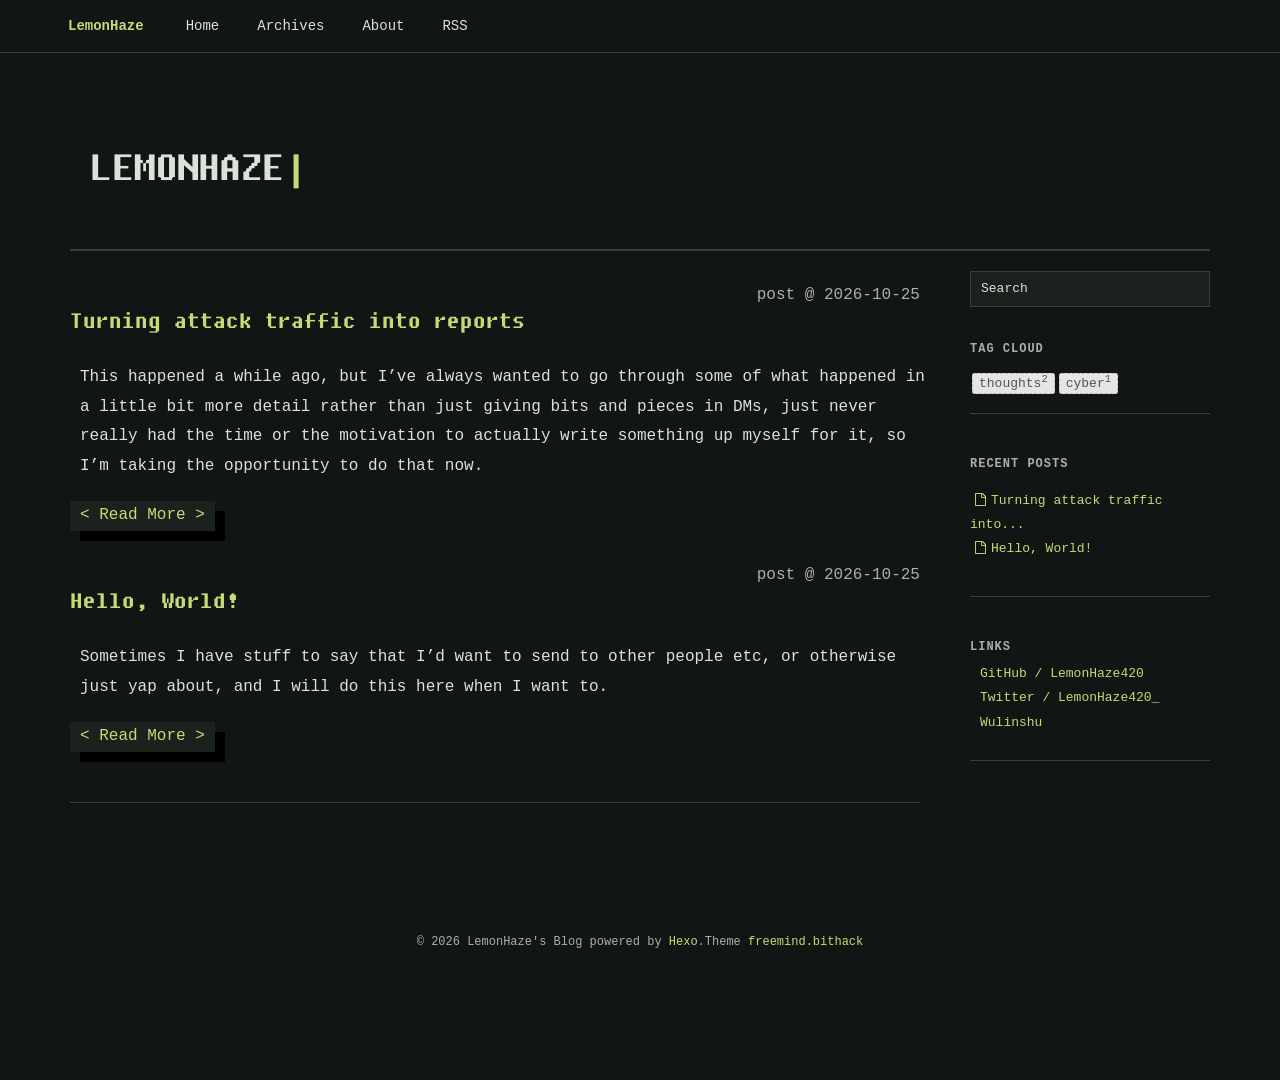
<file: index.html>
<!DOCTYPE HTML>
<html>
<head>
  <meta charset="utf-8">
  <meta http-equiv="pragma" content="no-cache">
  <meta http-equiv="cache-control" content="no-cache">
  <meta http-equiv="expires" content="0">
  
  <title>LemonHaze</title>
  <meta name="author" content="LemonHaze">
  
  <meta name="description" content="Random thoughts, games, experiments and whatever else comes to mind.">
  
  
  <meta name="viewport" content="width=device-width, initial-scale=1">

  
  <meta property="og:site_name" content="LemonHaze"/>

  
    <meta property="og:image" content=""/>
  

  
    <link rel="alternative" href="/atom.xml" title="LemonHaze" type="application/atom+xml">
  
  
    <link href="/favicon.svg" rel="icon">
  
  
  <link rel="stylesheet" href="/css/bootstrap.min.css" media="screen" type="text/css">
  <link rel="stylesheet" href="/css/font-awesome.css" media="screen" type="text/css">
  <link rel="stylesheet" href="/css/style.css" media="screen" type="text/css">
  <link rel="stylesheet" href="/css/responsive.css" media="screen" type="text/css">
  <link rel="stylesheet" href="/css/highlight.css" media="screen" type="text/css">
  <link rel="stylesheet" href="/css/prism.css" media="screen" type="text/css">
  <link rel="stylesheet" href="/css/google-fonts.css" media="screen" type="text/css">
  <!--[if lt IE 9]><script src="//html5shiv.googlecode.com/svn/trunk/html5.js"></script><![endif]-->

  <script src="/js/jquery-2.0.3.min.js"></script>

  <!-- analytics -->
  




  <link rel="stylesheet" href="/css/lemonhaze.css">
<meta name="generator" content="Hexo 8.1.2"></head>

 <body>  
  <nav id="main-nav" class="navbar navbar-inverse navbar-fixed-top" role="navigation">
    <div class="container">
      <button type="button" class="navbar-header navbar-toggle" data-toggle="collapse" data-target=".navbar-collapse">
		<span class="sr-only">Toggle navigation</span>
        <span class="icon-bar"></span>
        <span class="icon-bar"></span>
        <span class="icon-bar"></span>
      </button>
	  <a class="navbar-brand" href="/">LemonHaze</a>
      <div class="collapse navbar-collapse nav-menu">
		<ul class="nav navbar-nav">
		  
		  <li>
			<a href="/" title="Posts and random thoughts">
			  <i class=""></i>Home
			</a>
		  </li>
		  
		  <li>
			<a href="/archives/" title="All posts">
			  <i class=""></i>Archives
			</a>
		  </li>
		  
		  <li>
			<a href="/about/" title="History, projects and background">
			  <i class=""></i>About
			</a>
		  </li>
		  
		  <li>
			<a href="/atom.xml" title="Subscribe">
			  <i class=""></i>RSS
			</a>
		  </li>
		  
		</ul>
      </div>
    </div> <!-- container -->
</nav>
<div class="clearfix"></div>

  <div class="container">
  	<div class="content">
    	 <div class="page-header logo">
  <h1>LemonHaze<span class="blink-fast">|</span></h1>
</div>

<div class="row page">

	
	<div class="col-md-9">
	

<div id="top_search"></div>
		<div class="mypage">
		
		
<!-- title and entry -->
		
			
	
	<!-- display as entry -->
<div class="row">
	<div class="col-md-8">
		<h3 class="title">
			<a href="/posts/automated-cyber-reports/" >Turning attack traffic into reports</a>
		</h3>
		</div>
	<div class="col-md-4">
		<div class="date">post @ 2026-10-25  </div>
		</div>
	</div>
	


			<div class="entry">
  <div class="row">
	
	
		<p>This happened a while ago, but I’ve always wanted to go through some of what happened in a little bit more detail rather than just giving bits and pieces in DMs, just never really had the time or the motivation to actually write something up myself for it, so I’m taking the opportunity to do that now. </p>
	
	</div>
  <a type="button" href="/posts/automated-cyber-reports/#more" class="btn btn-default more">Read More</a>
</div>

		
			
	
	<!-- display as entry -->
<div class="row">
	<div class="col-md-8">
		<h3 class="title">
			<a href="/posts/hello-world/" >Hello, World!</a>
		</h3>
		</div>
	<div class="col-md-4">
		<div class="date">post @ 2026-10-25  </div>
		</div>
	</div>
	


			<div class="entry">
  <div class="row">
	
	
		<p>Sometimes I have stuff to say that I’d want to send to other people etc, or otherwise just yap about, and I will do this here when I want to.</p>
	
	</div>
  <a type="button" href="/posts/hello-world/#more" class="btn btn-default more">Read More</a>
</div>

		

		</div>

		<!-- pagination -->
		<div>
  		<center>
		<div class="pagination">

   
</div>

  		</center>
		</div>

		
		
	</div> <!-- col-md-9 -->

	
		<div class="col-md-3">
	<div id="sidebar">
	
			
  <div id="site_search">
   <div class="form-group">
    <input type="text" id="local-search-input" aria-label="Search writing and projects" name="q" results="0" placeholder="Search" class="st-search-input st-default-search-input form-control"/>
   </div>  
  <div id="local-search-result" aria-live="polite"></div>
  </div>


		
			
		
			
	<div class="widget">
		<h4>Tag Cloud</h4>
		<ul class="tag_box inline list-unstyled">		
		
			<li><a href="/tags/thoughts/">thoughts<span>2</span></a></li>
		
			<li><a href="/tags/cyber/">cyber<span>1</span></a></li>
		
		 
		</ul>
	</div>


		
			
<div class="widget">
  <h4>Recent Posts</h4>
  <ul class="entry list-unstyled">
    
      <li>
        <a href="/posts/automated-cyber-reports/" ><i class="fa fa-file-o"></i>Turning attack traffic into...</a>
      </li>
    
      <li>
        <a href="/posts/hello-world/" ><i class="fa fa-file-o"></i>Hello, World!</a>
      </li>
    
  </ul>
</div>

		
			
<div class="widget">
	<h4>Links</h4>
	<ul class="blogroll list-unstyled">
	
		<li><i class="false"></i><a href="https://github.com/LemonHaze420" title="Public tools and source code" target="_blank"]);">GitHub / LemonHaze420</a></li>
	
		<li><i class="false"></i><a href="https://x.com/LemonHaze420_" title="Follow me on Twitter" target="_blank"]);">Twitter / LemonHaze420_</a></li>
	
		<li><i class="false"></i><a href="https://wulinshu.com/" title="Team Wulinshu projects and research" target="_blank"]);">Wulinshu</a></li>
	
	</ul>
</div>


		
	</div> <!-- sidebar -->
</div> <!-- col-md-3 -->

	
	
</div> <!-- row-fluid -->
	</div>
  </div>
  <div class="container-narrow">
  <footer> <p>
  
  &copy; 2026 LemonHaze's Blog
  
      powered by <a href="https://hexo.io/" target="_blank">Hexo</a>.Theme <a href="https://github.com/Ares-X/hexo-theme-freemind.bithack" target="_blank">freemind.bithack</a>  
</p>
 </footer>
</div> <!-- container-narrow -->
  


  
<a id="gotop" href="#">   
  <span>⬆︎TOP</span>
</a>

<script src="/js/jquery.imagesloaded.min.js"></script>
<script src="/js/gallery.js"></script>
<script src="/js/bootstrap.min.js"></script>
<script src="/js/main.js"></script>
<script src="/js/search.js"></script> 




   <script type="text/javascript">      
     var search_path = "search.xml";
	 if (search_path.length == 0) {
	 	search_path = "search.xml";
	 }
	 var path = "/" + search_path;
     searchFunc(path, 'local-search-input', 'local-search-result');
   </script>

</body>
   </html>
</file>
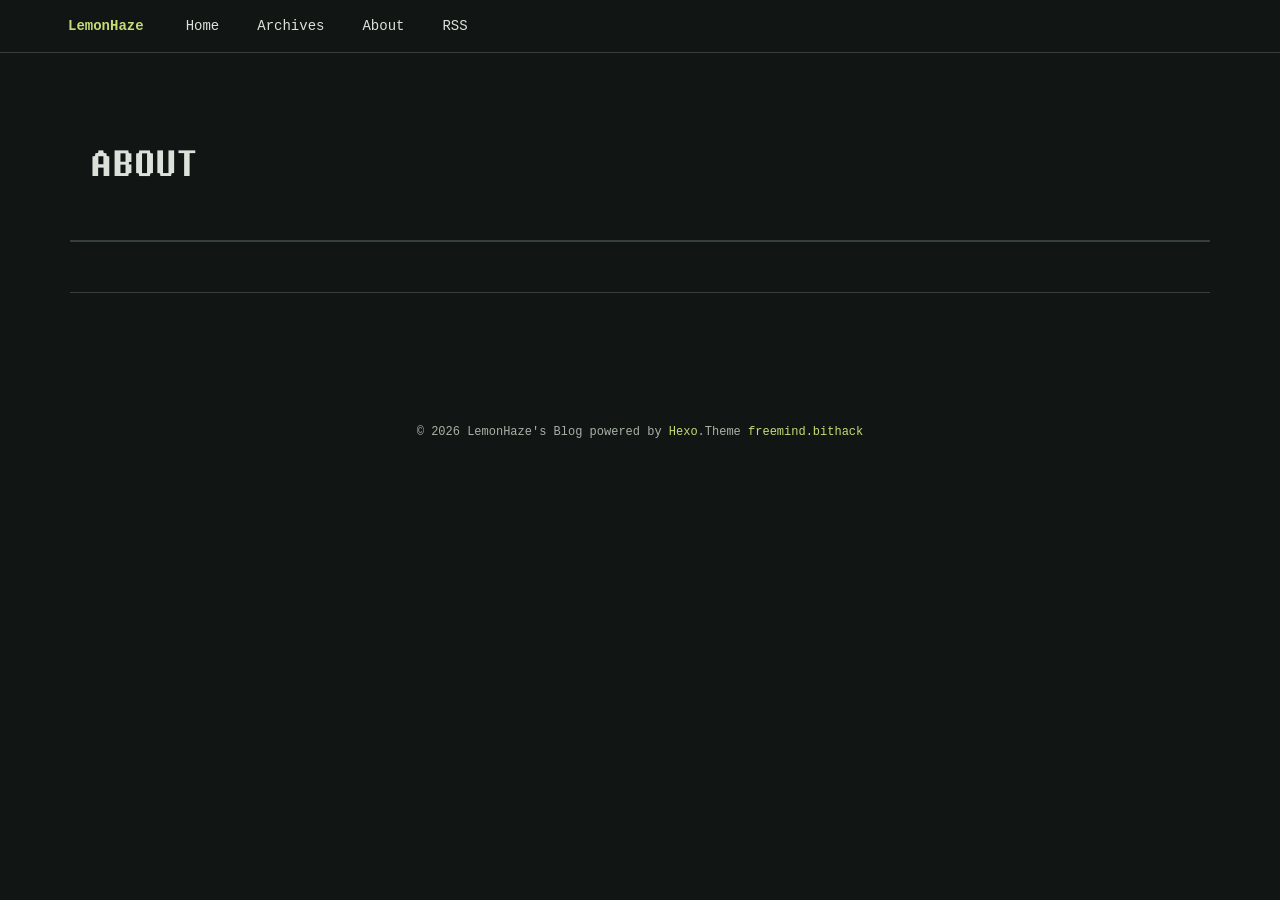
<file: projects/index.html>
<!DOCTYPE HTML>
<html>
<head>
  <meta charset="utf-8">
  <meta http-equiv="pragma" content="no-cache">
  <meta http-equiv="cache-control" content="no-cache">
  <meta http-equiv="expires" content="0">
  
  <title>LemonHaze</title>
  <meta name="author" content="LemonHaze">
  
  <meta name="description" content="Random thoughts, games, experiments and whatever else comes to mind.">
  
  
  <meta name="viewport" content="width=device-width, initial-scale=1">

  
  <meta property="og:site_name" content="LemonHaze"/>

  
    <meta property="og:image" content=""/>
  

  
    <link rel="alternative" href="/atom.xml" title="LemonHaze" type="application/atom+xml">
  
  
    <link href="/favicon.svg" rel="icon">
  
  
  <link rel="stylesheet" href="/css/bootstrap.min.css" media="screen" type="text/css">
  <link rel="stylesheet" href="/css/font-awesome.css" media="screen" type="text/css">
  <link rel="stylesheet" href="/css/style.css" media="screen" type="text/css">
  <link rel="stylesheet" href="/css/responsive.css" media="screen" type="text/css">
  <link rel="stylesheet" href="/css/highlight.css" media="screen" type="text/css">
  <link rel="stylesheet" href="/css/prism.css" media="screen" type="text/css">
  <link rel="stylesheet" href="/css/google-fonts.css" media="screen" type="text/css">
  <!--[if lt IE 9]><script src="//html5shiv.googlecode.com/svn/trunk/html5.js"></script><![endif]-->

  <script src="/js/jquery-2.0.3.min.js"></script>

  <!-- analytics -->
  




  <link rel="stylesheet" href="/css/lemonhaze.css">
<meta name="generator" content="Hexo 8.1.2"></head>

 <body>  
  <nav id="main-nav" class="navbar navbar-inverse navbar-fixed-top" role="navigation">
    <div class="container">
      <button type="button" class="navbar-header navbar-toggle" data-toggle="collapse" data-target=".navbar-collapse">
		<span class="sr-only">Toggle navigation</span>
        <span class="icon-bar"></span>
        <span class="icon-bar"></span>
        <span class="icon-bar"></span>
      </button>
	  <a class="navbar-brand" href="/">LemonHaze</a>
      <div class="collapse navbar-collapse nav-menu">
		<ul class="nav navbar-nav">
		  
		  <li>
			<a href="/" title="Posts and random thoughts">
			  <i class=""></i>Home
			</a>
		  </li>
		  
		  <li>
			<a href="/archives/" title="All posts">
			  <i class=""></i>Archives
			</a>
		  </li>
		  
		  <li>
			<a href="/about/" title="History, projects and background">
			  <i class=""></i>About
			</a>
		  </li>
		  
		  <li>
			<a href="/atom.xml" title="Subscribe">
			  <i class=""></i>RSS
			</a>
		  </li>
		  
		</ul>
      </div>
    </div> <!-- container -->
</nav>
<div class="clearfix"></div>

  <div class="container">
  	<div class="content">
    	 
	
		<div class="page-header">
			<h1> </h1>
		</div>
	



<div class="row page">
	<!-- cols -->
	
	<div class="col-md-12"> 
	

	<!-- content -->
	<div class="mypage">		
	  		

	  <!doctype html>
<html lang="en"><head><meta charset="utf-8"><title>About LemonHaze</title><meta http-equiv="refresh" content="0; url=/about/"><link rel="canonical" href="/about/"></head><body><p>Continue to <a href="/about/">About</a>.</p></body></html>

	  
	</div>

	
	
	<div>
  	<center>

	<div class="pagination">

    
</div>


    </center>
	</div>
	
	<!-- comment -->
	<!--
-->
	
	
	
	</div> <!-- col-md-9/col-md-12 -->


		

</div><!-- row -->

<!--
 -->



	</div>
  </div>
  <div class="container-narrow">
  <footer> <p>
  
  &copy; 2026 LemonHaze's Blog
  
      powered by <a href="https://hexo.io/" target="_blank">Hexo</a>.Theme <a href="https://github.com/Ares-X/hexo-theme-freemind.bithack" target="_blank">freemind.bithack</a>  
</p>
 </footer>
</div> <!-- container-narrow -->
  


  
<a id="gotop" href="#">   
  <span>⬆︎TOP</span>
</a>

<script src="/js/jquery.imagesloaded.min.js"></script>
<script src="/js/gallery.js"></script>
<script src="/js/bootstrap.min.js"></script>
<script src="/js/main.js"></script>
<script src="/js/search.js"></script> 




   <script type="text/javascript">      
     var search_path = "search.xml";
	 if (search_path.length == 0) {
	 	search_path = "search.xml";
	 }
	 var path = "/" + search_path;
     searchFunc(path, 'local-search-input', 'local-search-result');
   </script>

</body>
   </html>
</file>
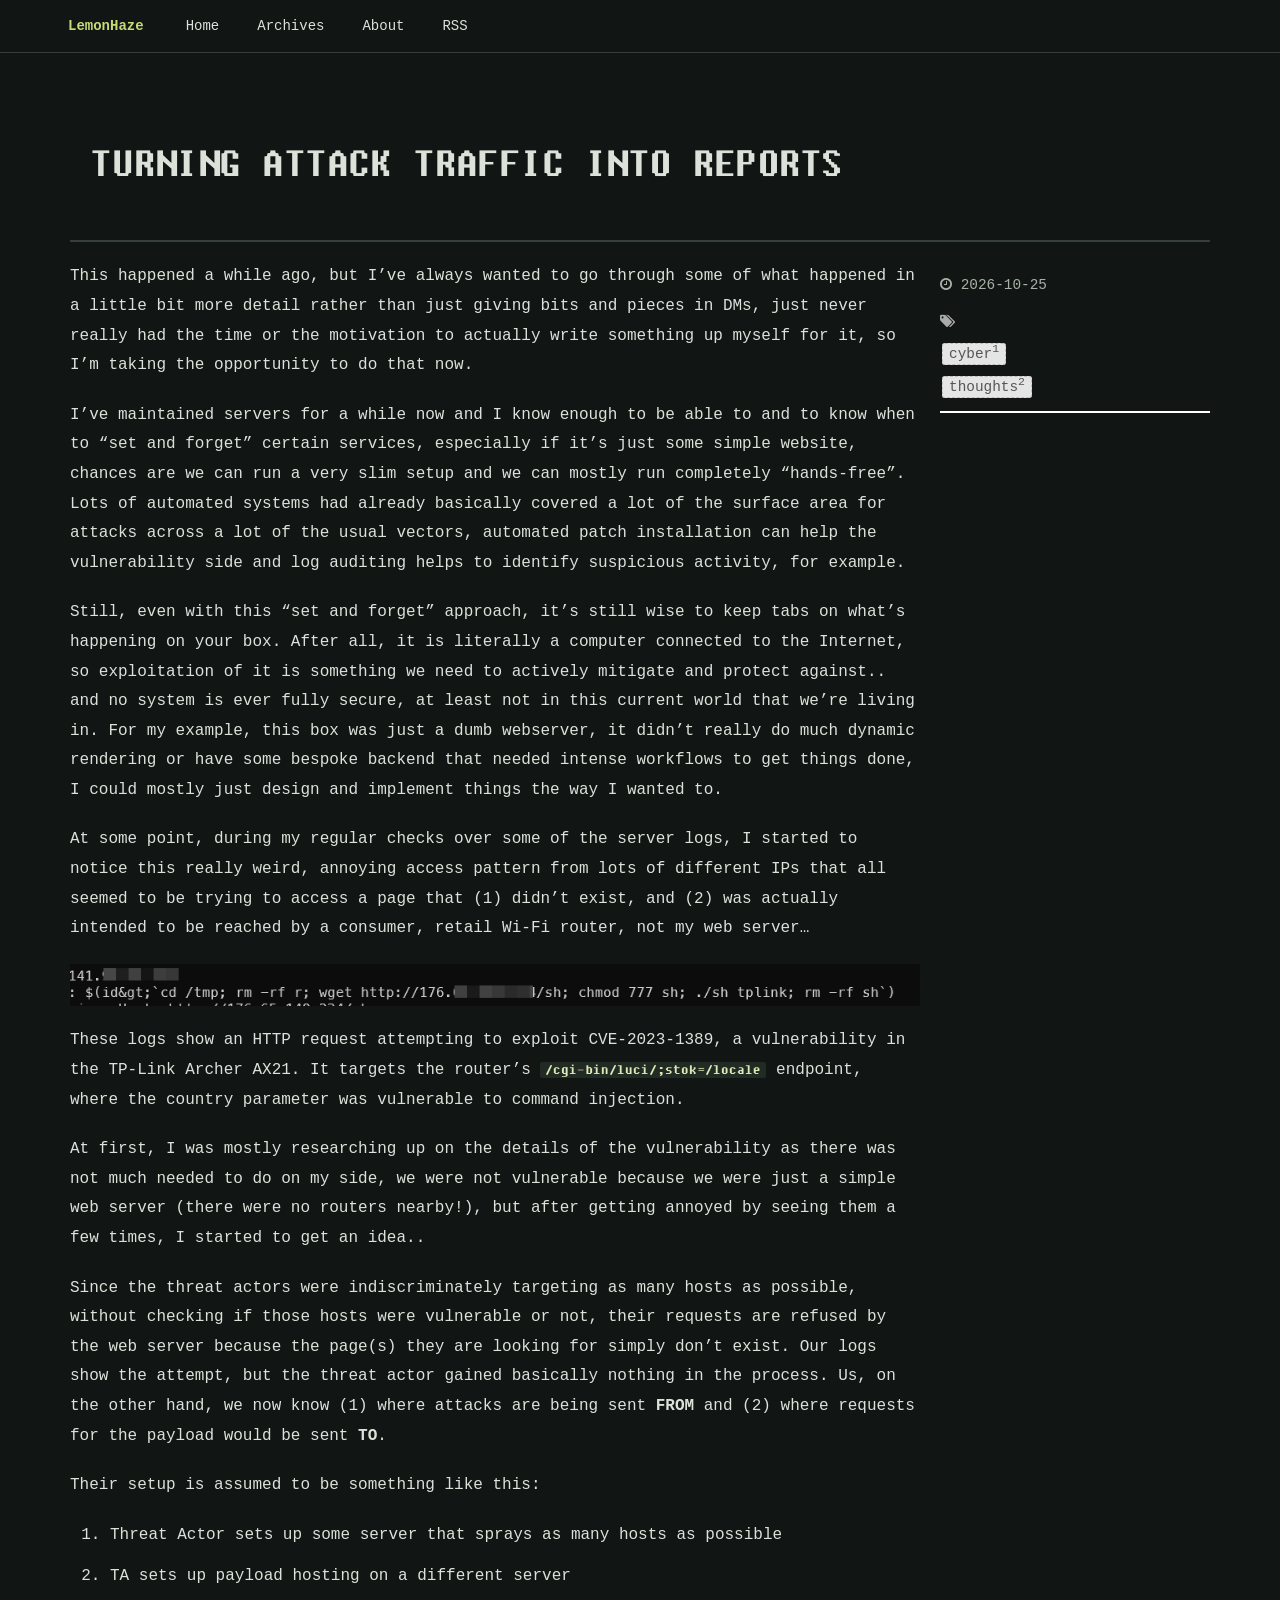
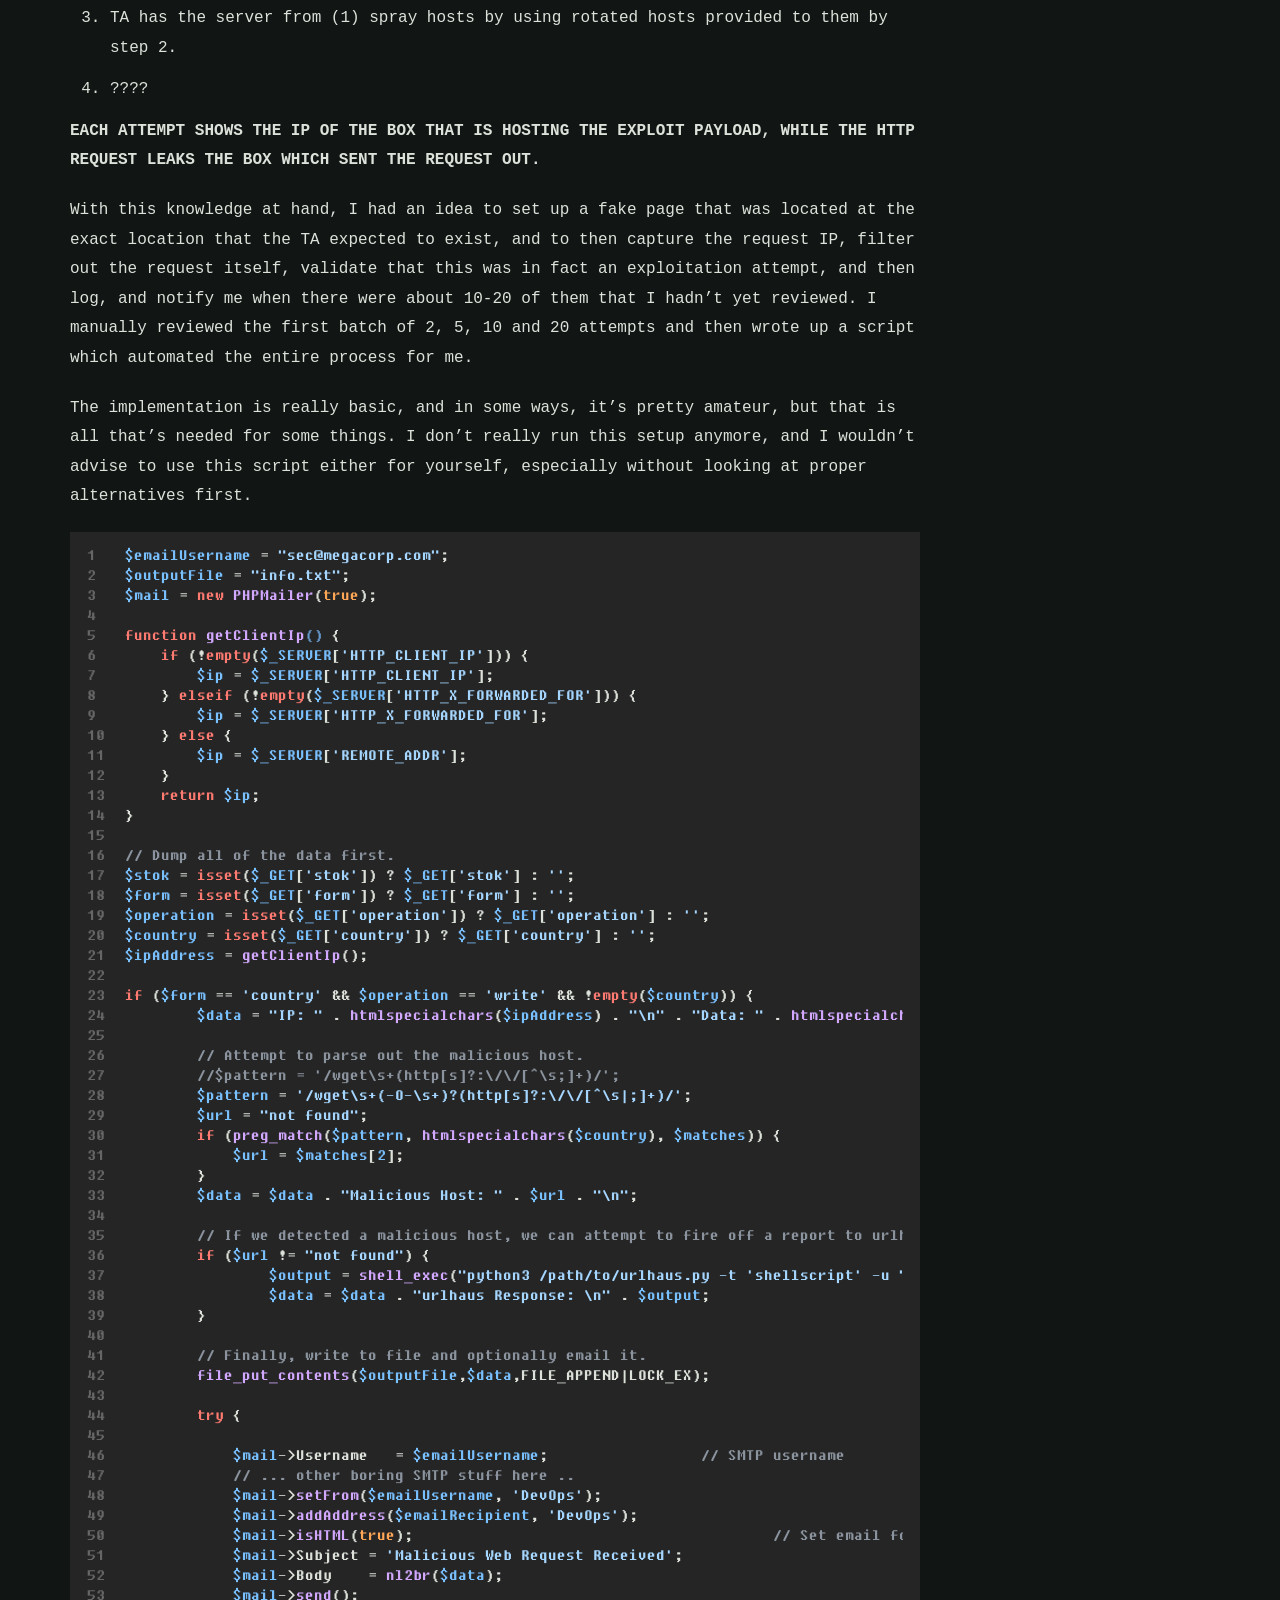
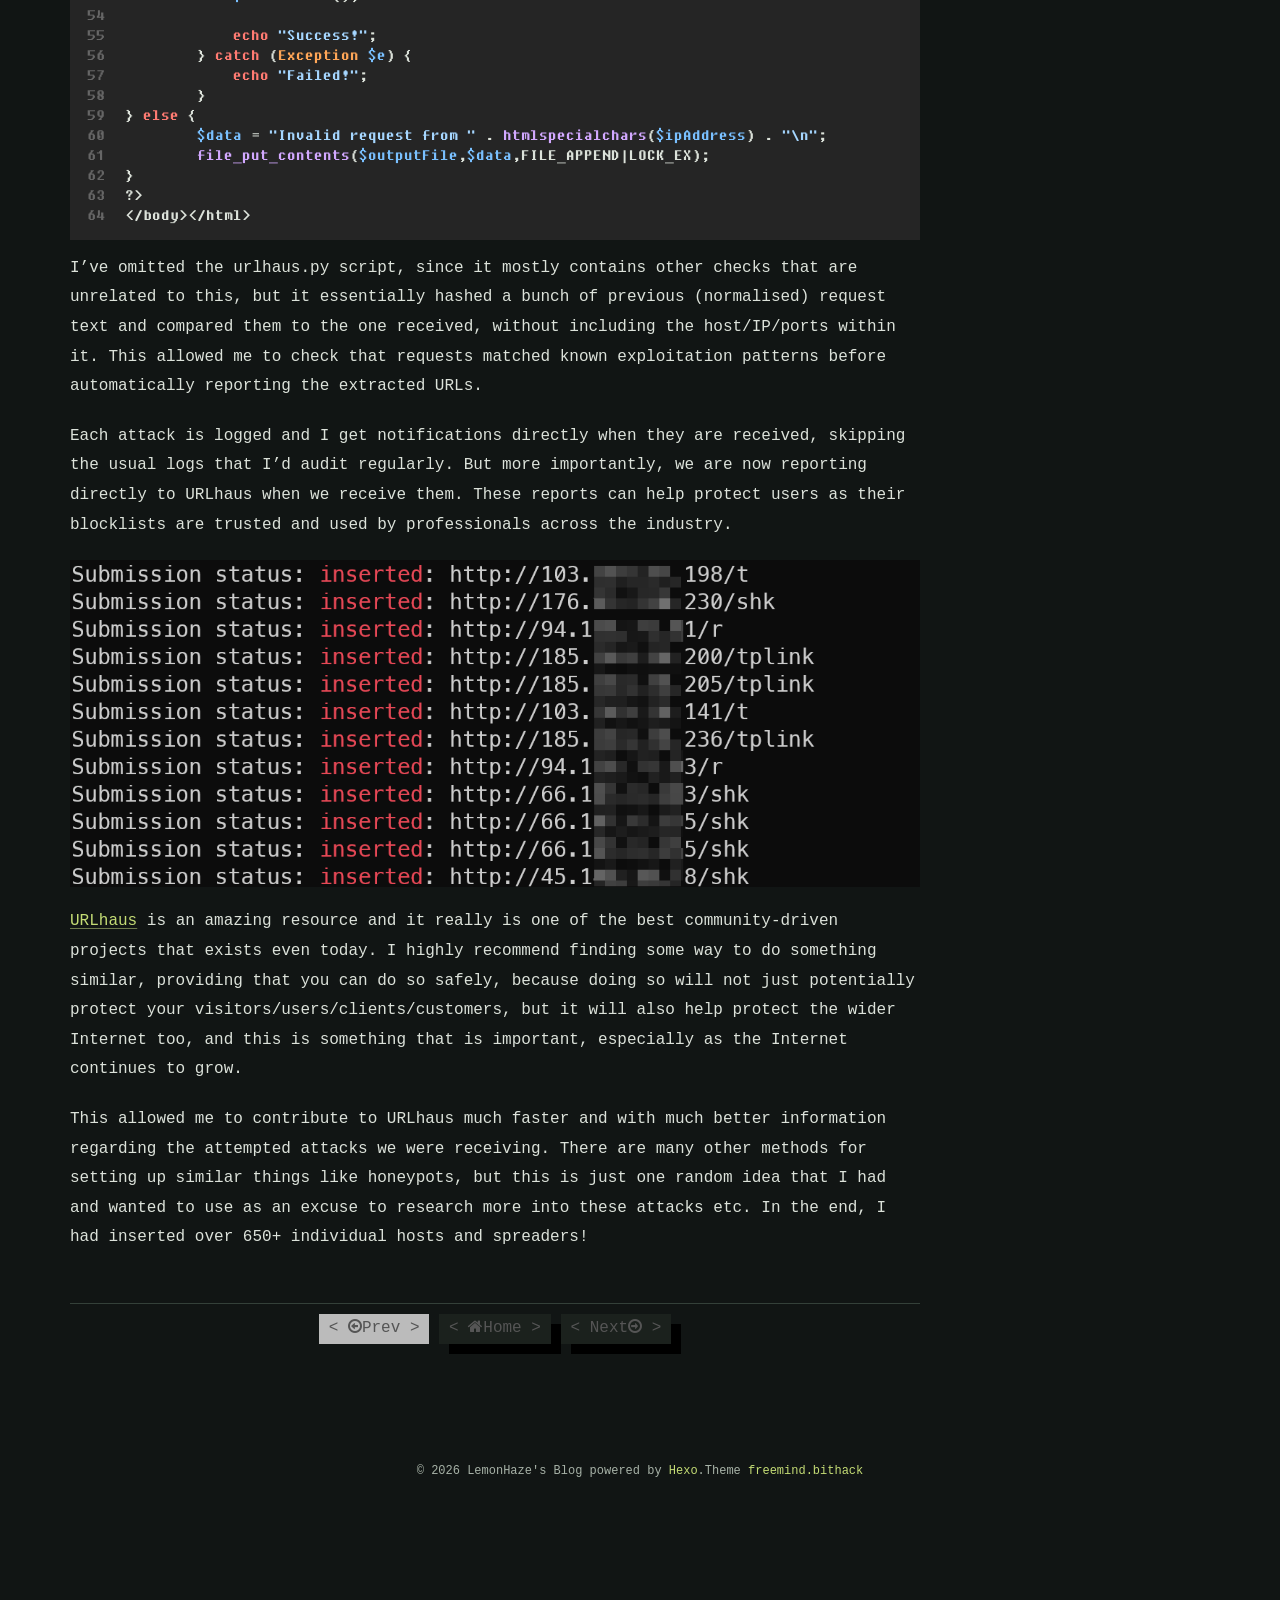
<file: posts/automated-cyber-reports/index.html>
<!DOCTYPE HTML>
<html>
<head>
  <meta charset="utf-8">
  <meta http-equiv="pragma" content="no-cache">
  <meta http-equiv="cache-control" content="no-cache">
  <meta http-equiv="expires" content="0">
  
  <title>Turning attack traffic into reports | LemonHaze</title>
  <meta name="author" content="LemonHaze">
  
  <meta name="description" content="Random thoughts, games, experiments and whatever else comes to mind.">
  
  
  <meta name="viewport" content="width=device-width, initial-scale=1">

  <meta property="og:title" content="Turning attack traffic into reports"/>
  <meta property="og:site_name" content="LemonHaze"/>

  
    <meta property="og:image" content=""/>
  

  
    <link rel="alternative" href="/atom.xml" title="LemonHaze" type="application/atom+xml">
  
  
    <link href="/favicon.svg" rel="icon">
  
  
  <link rel="stylesheet" href="/css/bootstrap.min.css" media="screen" type="text/css">
  <link rel="stylesheet" href="/css/font-awesome.css" media="screen" type="text/css">
  <link rel="stylesheet" href="/css/style.css" media="screen" type="text/css">
  <link rel="stylesheet" href="/css/responsive.css" media="screen" type="text/css">
  <link rel="stylesheet" href="/css/highlight.css" media="screen" type="text/css">
  <link rel="stylesheet" href="/css/prism.css" media="screen" type="text/css">
  <link rel="stylesheet" href="/css/google-fonts.css" media="screen" type="text/css">
  <!--[if lt IE 9]><script src="//html5shiv.googlecode.com/svn/trunk/html5.js"></script><![endif]-->

  <script src="/js/jquery-2.0.3.min.js"></script>

  <!-- analytics -->
  




  <link rel="stylesheet" href="/css/lemonhaze.css">
<meta name="generator" content="Hexo 8.1.2"></head>

 <body>  
  <nav id="main-nav" class="navbar navbar-inverse navbar-fixed-top" role="navigation">
    <div class="container">
      <button type="button" class="navbar-header navbar-toggle" data-toggle="collapse" data-target=".navbar-collapse">
		<span class="sr-only">Toggle navigation</span>
        <span class="icon-bar"></span>
        <span class="icon-bar"></span>
        <span class="icon-bar"></span>
      </button>
	  <a class="navbar-brand" href="/">LemonHaze</a>
      <div class="collapse navbar-collapse nav-menu">
		<ul class="nav navbar-nav">
		  
		  <li>
			<a href="/" title="Posts and random thoughts">
			  <i class=""></i>Home
			</a>
		  </li>
		  
		  <li>
			<a href="/archives/" title="All posts">
			  <i class=""></i>Archives
			</a>
		  </li>
		  
		  <li>
			<a href="/about/" title="History, projects and background">
			  <i class=""></i>About
			</a>
		  </li>
		  
		  <li>
			<a href="/atom.xml" title="Subscribe">
			  <i class=""></i>RSS
			</a>
		  </li>
		  
		</ul>
      </div>
    </div> <!-- container -->
</nav>
<div class="clearfix"></div>

  <div class="container">
  	<div class="content">
    	 


	
		<div class="page-header">
			<h1> Turning attack traffic into reports</h1>
		</div>
	



<div class="row post">
	<!-- cols -->
	
	<div id="top_meta"></div>
	<div class="col-md-9">
	

	<!-- content -->
	<div class="mypage">		
	  		

	  <p>This happened a while ago, but I’ve always wanted to go through some of what happened in a little bit more detail rather than just giving bits and pieces in DMs, just never really had the time or the motivation to actually write something up myself for it, so I’m taking the opportunity to do that now. </p>
<span id="more"></span>


<p>I’ve maintained servers for a while now and I know enough to be able to and to know when to “set and forget” certain services, especially if it’s just some simple website, chances are we can run a very slim setup and we can mostly run completely “hands-free”. Lots of automated systems had already basically covered a lot of the surface area for attacks across a lot of the usual vectors, automated patch installation can help the vulnerability side and log auditing helps to identify suspicious activity, for example. </p>
<p>Still, even with this “set and forget” approach, it’s still wise to keep tabs on what’s happening on your box. After all, it is literally a computer connected to the Internet, so exploitation of it is something we need to actively mitigate and protect against.. and no system is ever fully secure, at least not in this current world that we’re living in. For my example, this box was just a dumb webserver, it didn’t really do much dynamic rendering or have some bespoke backend that needed intense workflows to get things done, I could mostly just design and implement things the way I wanted to. </p>
<p>At some point, during my regular checks over some of the server logs, I started to notice this really weird, annoying access pattern from lots of different IPs that all seemed to be trying to access a page that (1) didn’t exist, and (2) was actually intended to be reached by a consumer, retail Wi-Fi router, not my web server…</p>
<p><img src="/images/log1.png" alt="Logs"></p>
<p>These logs show an HTTP request attempting to exploit CVE-2023-1389, a vulnerability in the TP-Link Archer AX21. It targets the router’s <code>/cgi-bin/luci/;stok=/locale</code> endpoint, where the country parameter was vulnerable to command injection.</p>
<p>At first, I was mostly researching up on the details of the vulnerability as there was not much needed to do on my side, we were not vulnerable because we were just a simple web server (there were no routers nearby!), but after getting annoyed by seeing them a few times, I started to get an idea..</p>
<p>Since the threat actors were indiscriminately targeting as many hosts as possible, without checking if those hosts were vulnerable or not, their requests are refused by the web server because the page(s) they are looking for simply don’t exist. Our logs show the attempt, but the threat actor gained basically nothing in the process. Us, on the other hand, we now know (1) where attacks are being sent <strong>from</strong> and (2) where requests for the payload would be sent <strong>to</strong>.</p>
<p>Their setup is assumed to be something like this:</p>
<ol>
<li>Threat Actor sets up some server that sprays as many hosts as possible</li>
<li>TA sets up payload hosting on a different server</li>
<li>TA has the server from (1) spray hosts by using rotated hosts provided to them by step 2. </li>
<li>????</li>
</ol>
<p><strong>Each attempt shows the IP of the box that is hosting the exploit payload, while the HTTP request leaks the box which sent the request out.</strong></p>
<p>With this knowledge at hand, I had an idea to set up a fake page that was located at the exact location that the TA expected to exist, and to then capture the request IP, filter out the request itself, validate that this was in fact an exploitation attempt, and then log, and notify me when there were about 10-20 of them that I hadn’t yet reviewed. I manually reviewed the first batch of 2, 5, 10 and 20 attempts and then wrote up a script which automated the entire process for me. </p>
<p>The implementation is really basic, and in some ways, it’s pretty amateur, but that is all that’s needed for some things. I don’t really run this setup anymore, and I wouldn’t advise to use this script either for yourself, especially without looking at proper alternatives first. </p>
<figure class="highlight php"><table><tr><td class="gutter"><pre><span class="line">1</span><br><span class="line">2</span><br><span class="line">3</span><br><span class="line">4</span><br><span class="line">5</span><br><span class="line">6</span><br><span class="line">7</span><br><span class="line">8</span><br><span class="line">9</span><br><span class="line">10</span><br><span class="line">11</span><br><span class="line">12</span><br><span class="line">13</span><br><span class="line">14</span><br><span class="line">15</span><br><span class="line">16</span><br><span class="line">17</span><br><span class="line">18</span><br><span class="line">19</span><br><span class="line">20</span><br><span class="line">21</span><br><span class="line">22</span><br><span class="line">23</span><br><span class="line">24</span><br><span class="line">25</span><br><span class="line">26</span><br><span class="line">27</span><br><span class="line">28</span><br><span class="line">29</span><br><span class="line">30</span><br><span class="line">31</span><br><span class="line">32</span><br><span class="line">33</span><br><span class="line">34</span><br><span class="line">35</span><br><span class="line">36</span><br><span class="line">37</span><br><span class="line">38</span><br><span class="line">39</span><br><span class="line">40</span><br><span class="line">41</span><br><span class="line">42</span><br><span class="line">43</span><br><span class="line">44</span><br><span class="line">45</span><br><span class="line">46</span><br><span class="line">47</span><br><span class="line">48</span><br><span class="line">49</span><br><span class="line">50</span><br><span class="line">51</span><br><span class="line">52</span><br><span class="line">53</span><br><span class="line">54</span><br><span class="line">55</span><br><span class="line">56</span><br><span class="line">57</span><br><span class="line">58</span><br><span class="line">59</span><br><span class="line">60</span><br><span class="line">61</span><br><span class="line">62</span><br><span class="line">63</span><br><span class="line">64</span><br></pre></td><td class="code"><pre><span class="line"><span class="variable">$emailUsername</span> = <span class="string">&quot;sec@megacorp.com&quot;</span>;</span><br><span class="line"><span class="variable">$outputFile</span> = <span class="string">&quot;info.txt&quot;</span>;</span><br><span class="line"><span class="variable">$mail</span> = <span class="keyword">new</span> <span class="title class_">PHPMailer</span>(<span class="literal">true</span>);</span><br><span class="line"></span><br><span class="line"><span class="function"><span class="keyword">function</span> <span class="title">getClientIp</span>(<span class="params"></span>) </span>&#123;</span><br><span class="line">    <span class="keyword">if</span> (!<span class="keyword">empty</span>(<span class="variable">$_SERVER</span>[<span class="string">&#x27;HTTP_CLIENT_IP&#x27;</span>])) &#123;</span><br><span class="line">        <span class="variable">$ip</span> = <span class="variable">$_SERVER</span>[<span class="string">&#x27;HTTP_CLIENT_IP&#x27;</span>];</span><br><span class="line">    &#125; <span class="keyword">elseif</span> (!<span class="keyword">empty</span>(<span class="variable">$_SERVER</span>[<span class="string">&#x27;HTTP_X_FORWARDED_FOR&#x27;</span>])) &#123;</span><br><span class="line">        <span class="variable">$ip</span> = <span class="variable">$_SERVER</span>[<span class="string">&#x27;HTTP_X_FORWARDED_FOR&#x27;</span>];</span><br><span class="line">    &#125; <span class="keyword">else</span> &#123;</span><br><span class="line">        <span class="variable">$ip</span> = <span class="variable">$_SERVER</span>[<span class="string">&#x27;REMOTE_ADDR&#x27;</span>];</span><br><span class="line">    &#125;</span><br><span class="line">    <span class="keyword">return</span> <span class="variable">$ip</span>;</span><br><span class="line">&#125;</span><br><span class="line"></span><br><span class="line"><span class="comment">// Dump all of the data first.</span></span><br><span class="line"><span class="variable">$stok</span> = <span class="keyword">isset</span>(<span class="variable">$_GET</span>[<span class="string">&#x27;stok&#x27;</span>]) ? <span class="variable">$_GET</span>[<span class="string">&#x27;stok&#x27;</span>] : <span class="string">&#x27;&#x27;</span>;</span><br><span class="line"><span class="variable">$form</span> = <span class="keyword">isset</span>(<span class="variable">$_GET</span>[<span class="string">&#x27;form&#x27;</span>]) ? <span class="variable">$_GET</span>[<span class="string">&#x27;form&#x27;</span>] : <span class="string">&#x27;&#x27;</span>;</span><br><span class="line"><span class="variable">$operation</span> = <span class="keyword">isset</span>(<span class="variable">$_GET</span>[<span class="string">&#x27;operation&#x27;</span>]) ? <span class="variable">$_GET</span>[<span class="string">&#x27;operation&#x27;</span>] : <span class="string">&#x27;&#x27;</span>;</span><br><span class="line"><span class="variable">$country</span> = <span class="keyword">isset</span>(<span class="variable">$_GET</span>[<span class="string">&#x27;country&#x27;</span>]) ? <span class="variable">$_GET</span>[<span class="string">&#x27;country&#x27;</span>] : <span class="string">&#x27;&#x27;</span>;</span><br><span class="line"><span class="variable">$ipAddress</span> = <span class="title function_ invoke__">getClientIp</span>();</span><br><span class="line"></span><br><span class="line"><span class="keyword">if</span> (<span class="variable">$form</span> == <span class="string">&#x27;country&#x27;</span> &amp;&amp; <span class="variable">$operation</span> == <span class="string">&#x27;write&#x27;</span> &amp;&amp; !<span class="keyword">empty</span>(<span class="variable">$country</span>)) &#123;</span><br><span class="line">        <span class="variable">$data</span> = <span class="string">&quot;IP: &quot;</span> . <span class="title function_ invoke__">htmlspecialchars</span>(<span class="variable">$ipAddress</span>) . <span class="string">&quot;\n&quot;</span> . <span class="string">&quot;Data: &quot;</span> . <span class="title function_ invoke__">htmlspecialchars</span>(<span class="variable">$country</span>) . <span class="string">&quot;\n&quot;</span>;</span><br><span class="line"></span><br><span class="line">        <span class="comment">// Attempt to parse out the malicious host.</span></span><br><span class="line">        <span class="comment">//$pattern = &#x27;/wget\s+(http[s]?:\/\/[^\s;]+)/&#x27;;</span></span><br><span class="line">        <span class="variable">$pattern</span> = <span class="string">&#x27;/wget\s+(-O-\s+)?(http[s]?:\/\/[^\s|;]+)/&#x27;</span>;</span><br><span class="line">        <span class="variable">$url</span> = <span class="string">&quot;not found&quot;</span>;</span><br><span class="line">        <span class="keyword">if</span> (<span class="title function_ invoke__">preg_match</span>(<span class="variable">$pattern</span>, <span class="title function_ invoke__">htmlspecialchars</span>(<span class="variable">$country</span>), <span class="variable">$matches</span>)) &#123;</span><br><span class="line">            <span class="variable">$url</span> = <span class="variable">$matches</span>[<span class="number">2</span>];</span><br><span class="line">        &#125;</span><br><span class="line">        <span class="variable">$data</span> = <span class="variable">$data</span> . <span class="string">&quot;Malicious Host: &quot;</span> . <span class="variable">$url</span> . <span class="string">&quot;\n&quot;</span>;</span><br><span class="line"></span><br><span class="line">        <span class="comment">// If we detected a malicious host, we can attempt to fire off a report to urlhaus.</span></span><br><span class="line">        <span class="keyword">if</span> (<span class="variable">$url</span> != <span class="string">&quot;not found&quot;</span>) &#123;</span><br><span class="line">                <span class="variable">$output</span> = <span class="title function_ invoke__">shell_exec</span>(<span class="string">&quot;python3 /path/to/urlhaus.py -t &#x27;shellscript&#x27; -u &quot;</span> . <span class="title function_ invoke__">escapeshellarg</span>(<span class="variable">$url</span>) . <span class="string">&quot; 2&gt;&amp;1&quot;</span>);</span><br><span class="line">                <span class="variable">$data</span> = <span class="variable">$data</span> . <span class="string">&quot;urlhaus Response: \n&quot;</span> . <span class="variable">$output</span>;</span><br><span class="line">        &#125;</span><br><span class="line"></span><br><span class="line">        <span class="comment">// Finally, write to file and optionally email it.</span></span><br><span class="line">        <span class="title function_ invoke__">file_put_contents</span>(<span class="variable">$outputFile</span>,<span class="variable">$data</span>,FILE_APPEND|LOCK_EX);</span><br><span class="line"></span><br><span class="line">        <span class="keyword">try</span> &#123;</span><br><span class="line">            </span><br><span class="line">            <span class="variable">$mail</span>-&gt;Username   = <span class="variable">$emailUsername</span>;                 <span class="comment">// SMTP username</span></span><br><span class="line">            <span class="comment">// ... other boring SMTP stuff here ..</span></span><br><span class="line">            <span class="variable">$mail</span>-&gt;<span class="title function_ invoke__">setFrom</span>(<span class="variable">$emailUsername</span>, <span class="string">&#x27;DevOps&#x27;</span>);</span><br><span class="line">            <span class="variable">$mail</span>-&gt;<span class="title function_ invoke__">addAddress</span>(<span class="variable">$emailRecipient</span>, <span class="string">&#x27;DevOps&#x27;</span>);</span><br><span class="line">            <span class="variable">$mail</span>-&gt;<span class="title function_ invoke__">isHTML</span>(<span class="literal">true</span>);                                        <span class="comment">// Set email format to HTML</span></span><br><span class="line">            <span class="variable">$mail</span>-&gt;Subject = <span class="string">&#x27;Malicious Web Request Received&#x27;</span>;</span><br><span class="line">            <span class="variable">$mail</span>-&gt;Body    = <span class="title function_ invoke__">nl2br</span>(<span class="variable">$data</span>);</span><br><span class="line">            <span class="variable">$mail</span>-&gt;<span class="title function_ invoke__">send</span>();</span><br><span class="line"></span><br><span class="line">            <span class="keyword">echo</span> <span class="string">&quot;Success!&quot;</span>;</span><br><span class="line">        &#125; <span class="keyword">catch</span> (<span class="built_in">Exception</span> <span class="variable">$e</span>) &#123;</span><br><span class="line">            <span class="keyword">echo</span> <span class="string">&quot;Failed!&quot;</span>;</span><br><span class="line">        &#125;</span><br><span class="line">&#125; <span class="keyword">else</span> &#123;</span><br><span class="line">        <span class="variable">$data</span> = <span class="string">&quot;Invalid request from &quot;</span> . <span class="title function_ invoke__">htmlspecialchars</span>(<span class="variable">$ipAddress</span>) . <span class="string">&quot;\n&quot;</span>;</span><br><span class="line">        <span class="title function_ invoke__">file_put_contents</span>(<span class="variable">$outputFile</span>,<span class="variable">$data</span>,FILE_APPEND|LOCK_EX);</span><br><span class="line">&#125;</span><br><span class="line"><span class="meta">?&gt;</span></span><br><span class="line">&lt;/body&gt;&lt;/html&gt;</span><br></pre></td></tr></table></figure>

<p>I’ve omitted the urlhaus.py script, since it mostly contains other checks that are unrelated to this, but it essentially hashed a bunch of previous (normalised) request text and compared them to the one received, without including the host&#x2F;IP&#x2F;ports within it. This allowed me to check that requests matched known exploitation patterns before automatically reporting the extracted URLs. </p>
<p>Each attack is logged and I get notifications directly when they are received, skipping the usual logs that I’d audit regularly. But more importantly, we are now reporting directly to URLhaus when we receive them. These reports can help protect users as their blocklists are trusted and used by professionals across the industry. </p>
<p><img src="/images/log2.png" alt="Logs"></p>
<p><a target="_blank" rel="noopener" href="https://urlhaus.abuse.ch/">URLhaus</a> is an amazing resource and it really is one of the best community-driven projects that exists even today. I highly recommend finding some way to do something similar, providing that you can do so safely, because doing so will not just potentially protect your visitors&#x2F;users&#x2F;clients&#x2F;customers, but it will also help protect the wider Internet too, and this is something that is important, especially as the Internet continues to grow.</p>
<p>This allowed me to contribute to URLhaus much faster and with much better information regarding the attempted attacks we were receiving. There are many other methods for setting up similar things like honeypots, but this is just one random idea that I had and wanted to use as an excuse to research more into these attacks etc. In the end, I had inserted over 650+ individual hosts and spreaders!</p>

	  
	</div>

	
	
	<div>
  	<center>

	<div class="pagination">

    
    
    <a type="button" class="btn btn-default disabled"><i class="fa fa-arrow-circle-o-left"></i>Prev</a>
    

    <a href="/" type="button" class="btn btn-default"><i class="fa fa-home"></i>Home</a>
    
    <a href="/posts/hello-world/" type="button" class="btn btn-default ">Next<i
                class="fa fa-arrow-circle-o-right"></i></a>
    

    
</div>


    </center>
	</div>
	
	<!-- comment -->
	<!--
<section id="comment">
    <h2 class="title">Comments</h2>

    
</section>

-->
	
	
	
	</div> <!-- col-md-9/col-md-12 -->


	
	<div id="side_meta">
		<div class="col-md-3" id="post_meta"> 

	<!-- date -->
	
	<div class="meta-widget">
	<i class="fa fa-clock-o"></i>
	2026-10-25 
	</div>
	

	<!-- categories -->
    

	<!-- tags -->
	
	<div class="meta-widget">
	<a data-toggle="collapse" data-target="#tags"><i class="fa fa-tags"></i></a>		  
    <ul id="tags" class="tag_box list-unstyled collapse in">	  
	    
  <li><a href="/tags/cyber/">cyber<span>1</span></a></li> <li><a href="/tags/thoughts/">thoughts<span>2</span></a></li>
    </ul>
	</div>
		

	<!-- toc -->
	<div class="meta-widget">
	
	</div>
	
    <hr>
	
</div><!-- col-md-3 -->

		

	</div>
	
		

</div><!-- row -->

<!--
 -->



	</div>
  </div>
  <div class="container-narrow">
  <footer> <p>
  
  &copy; 2026 LemonHaze's Blog
  
      powered by <a href="https://hexo.io/" target="_blank">Hexo</a>.Theme <a href="https://github.com/Ares-X/hexo-theme-freemind.bithack" target="_blank">freemind.bithack</a>  
</p>
 </footer>
</div> <!-- container-narrow -->
  


  
<a id="gotop" href="#">   
  <span>⬆︎TOP</span>
</a>

<script src="/js/jquery.imagesloaded.min.js"></script>
<script src="/js/gallery.js"></script>
<script src="/js/bootstrap.min.js"></script>
<script src="/js/main.js"></script>
<script src="/js/search.js"></script> 




   <script type="text/javascript">      
     var search_path = "search.xml";
	 if (search_path.length == 0) {
	 	search_path = "search.xml";
	 }
	 var path = "/" + search_path;
     searchFunc(path, 'local-search-input', 'local-search-result');
   </script>

</body>
   </html>
</file>
<file: css/style.css>
.container-narrow {
    margin: 0 auto;
    max-width: 970px
}

.container-narrow>footer {
    margin-top: 20px;
    text-align: center
}

.container-narrow>footer p {
    padding: 5px;
    display: inline-block;
    -webkit-border-radius: 6px;
    -moz-border-radius: 6px;
    border-radius: 6px
}

body {
    position: relative;
    padding-top: 40px;
    padding-bottom: 70px
}

.content {
    padding: 20px;
    margin: 20px -20px;
    -webkit-border-radius: 6px 6px 6px 6px;
    -moz-border-radius: 6px 6px 6px 6px;
    border-radius: 6px 6px 6px 6px
}

#sidebar {
    font-size: .9em
}

.post {
    font-size: 1.0em
}

.page {
    font-size: 16px
}

.page,
.post {
    line-height: 1.5em;
    font-family: Fira code,SimHei,Monaco, Menlo, Consolas,DOS,  'Courier New', monospace
}

.page .more {
    text-pull: right
}

.post .date {
    margin-bottom: 20px;
    font-weight: bold
}

.mypage {
    padding-bottom: 30px;
    border-bottom: 1px solid #fff
}

.navbar-brand {
    text-shadow: 0 1px 0 rgba(255, 255, 255, .1), 0 0 30px rgba(255, 255, 255, .125);
    -webkit-transition: all .2s linear;
    -moz-transition: all .2s linear;
    transition: all .2s linear
}

.navbar-brand:hover {
    text-decoration: none;
    text-shadow: 0 1px 0 rgba(255, 255, 255, .1), 0 0 30px rgba(255, 255, 255, .4)
}

.pagination {
    margin: 10px 0
}

.pagination a {
    color: #555
}

li i {
    margin-right: 5px;
    margin-left: 5px
}

.listing-item {
    line-height: 24px
}

.meta-widget {
    margin: 10px 0;
    font-size: .9em;
}

.meta-widget a {
    color: #aaaaaa
}

.tag_box {
    margin: 0;
    overflow: hidden
}

.tag_box li {
    line-height: 28px
}

.tag_box li i {
    opacity: .9
}

.tag_box.inline li {
    float: left
}

.tag_box a {
    padding: 2px 6px;
    margin: 2px;
    background: #e5e5e5;
    color: #555;
    border-radius: 3px;
    text-decoration: none;
    border: 1px dashed #bbb
}

.tag_box a span {
    vertical-align: super;
    font-size: .8em
}

.tag_box a:hover {
    background-color: #397bdd;
    color: #FFF
}

.tag_box a.active {
    background: #57a957;
    border: 1px solid #4c964d;
    color: #FFF
}

.widget {
    padding-top: 15px;
    padding-bottom: 15px;
    border-bottom: 1px solid #e0e0e0
}

#local-search-input {
    background-color: #000;
    color: #fff;
    font-family: dos;
    -webkit-text-fill-color: #bbb
}

#local-search-result {
    scroll: auto;
    overflow: auto;
    max-height: 3in;
    background-color: #000
}

ul.search-result-list {
    padding-left: 10px
}

a.search-result-title {
    font-weight: bold
}

p.search-result {
    color: #555
}

em.search-keyword {
    border-bottom: 1px dashed #4088b8;
    font-weight: bold
}

.tagcloud .entry {
    width: 100%
}

a {
    color: #2bbc8a
}

a:focus {
    color: #fefe54;
    background: #a50
}

a:hover {
    color: #000000;
    background: rgb(153, 153, 153)
}

a:active {
    color: #fefe54;
    background: #a50
}

a.label-anchor {
    position: relative;
    display: block;
    text-align: right;
    width: 200px;
    left: -210px;
    font-family: DOS, SimHei, Monaco, Menlo, Consolas, 'Courier New', monospace
}

a.label-anchor:target span {
    background-color: #b94a48
}

a.label-anchor:hover {
    text-decoration: none
}

a.label-anchor span {
    font-weight: bold;
    line-height: 0;
    color: #fff;
    text-shadow: 0 -1px 0 rgba(0, 0, 0, 0.25);
    white-space: nowrap;
    background-color: #666;
    padding: 1px 4px 2px;
    -webkit-border-radius: 3px;
    -moz-border-radius: 3px;
    border-radius: 3px
}

a.inline-ref {
    border-bottom: dotted 1px #333;
    color: black
}

a.inline-ref:hover {
    text-decoration: none;
    border-bottom: solid 1px #000
}

blockquote {
    border-left: 5px solid #ccc;
    font-size: .9em;
    background-color: #3a3a3a
}

blockquote p,
blockquote ol,
blockquote ul,
blockquote li,
.slogan {
    font-family: DOS, SimHei, Monaco, Menlo, Consolas, 'Courier New', monospace
}

img,
video {
    max-width: 97.5%;
    margin: 15px auto;
    display: block;
    height: auto
}

.slogan .icon-heart {
    opacity: .5;
    margin-right: 5px;
    margin-top: 3px
}

.slogan .icon-heart:hover {
    opacity: 1
}

.slogan {
    font-size: 1.2em;
    color: #fff;
    display: block;
    margin-bottom: 1.2em
}

.blink-fast {
    animation-duration: .5s;
    animation-name: blink;
    animation-iteration-count: infinite;
    animation-direction: alternate;
    animation-timing-function: ease-in-out
}

.blink-slow {
    animation-duration: 1s;
    animation-name: blink;
    animation-iteration-count: infinite;
    animation-direction: alternate;
    animation-timing-function: ease-in-out
}

@keyframes blink {
    0% {
        opacity: 1
    }

    50% {
        opacity: .8
    }

    100% {
        opacity: 0
    }
}

#gotop {
    display: block;
    width: 90px;
    height: 36px;
    position: fixed;
    bottom: 40px;
    right: 50px;
    text-decoration: none;
    display: none;
    background-color: #000
}

#gotop span {
    display: block;
    color: #fff
}

#gotop span:hover {
    color: #aaa
}

#gotop span {
    font-size: 24px;
    text-align: center;
    line-height: 35px;
    vertical-align: bottom
}

header h1 {
    font-weight: normal;
    line-height: 1.2em;
    margin-bottom: .6667em
}

h1 {
    font-size: 1.9em;
    margin-bottom: .6667em
}
h2 {
    font-size: 1.7em;
    margin-bottom: .6667em
}
h3 {
    font-size: 1.5em;
    margin-bottom: .6667em
}
h4 {
    font-size: 1.3em;
    margin-bottom: .6667em
}
h5 {
    font-size: 1.1em;
    margin-bottom: .6667em
}
h1,
h2,
h3,
h4,
h5,
h6 {
    text-rendering: optimizelegibility;
    font-weight: bold;
    line-height: 1.2em;
    font-family: DOS, SimHei, Monaco, Menlo, Consolas, 'Courier New', monospace;
    color: #fff
}

h2 {
    color: #fff;
    padding-top: 40px;
    margin: -25px 0 .83em
}

.page-header {
    -webkit-background-clip: border-box;
    -webkit-background-origin: padding-box;
    -webkit-background-size: cover;
    padding: 10px 20px 0px;
    margin: -20px -20px 20px;
    color: #fff;
    border-radius: 6px 6px 0 0;
    font-size: 1.3em
}
em{
    font-style:oblique;
}
.page .entry {
    padding-top: 10px;
    padding-bottom: 10px
}

.page .entry .row {
    padding-left: 20px;
    padding-right: 5px
}

.page .entry .col-md-8 {
    margin: 10px 0
}

.page .entry .thumbnail {
    margin: 10px
}

.page h3.title {
    position: relative;
    padding: 5px 0px 0px 0px;
    font-size: 1.5em;
    line-height: 1.3em;
    font-weight: bold;
    font-family: DOS, SimHei, Monaco, Menlo, Consolas, 'Courier New', monospace
}

.page h3.title div.article-title {
    width: 80%
}

.page h3.title div.date {
    float: right;
    font-size: .7em;
    color: #777
}

.archive-ul>.caret {
    vertical-align: 7px;
    margin-left: 5px;
    opacity: .3
}

.archive-ul:hover>.caret {
    opacity: 1
}

.toc {
    font-size: 10pt;
    width: auto;
    padding: 10px;
    background: #000
}

.toc .toc-title {
    font-size: 125%
}

.toc-article {
    list-style: circle;
    line-height: 1em;
    margin-bottom: 0;
    padding: 10px 12px
}

.toc-article li {
    margin-left: 5px !important;
    padding: 0 !important
}

.toc-article ol {
    list-style: square;
    padding: 5px 10px
}

.toc-article ol ol {
    list-style: circle;
    padding: 5px 10px
}

.line {
    height: 20px
}

table {
    border-collapse: separate;
    border-spacing: 0;
    vertical-align: middle
}

th {
    padding: 12px 10px 12px 10px;
    border-bottom: 1px dashed #4088b8
}

td {
    padding: 7px 10px 7px 10px;
    text-align: left;
    font-weight: normal;
    vertical-align: middle
}

.cf:before,
.cf:after {
    content: "";
    display: table
}

.cf:after {
    clear: both
}

.cf {
    *zoom: 1
}

hr {
    border-top: 2px solid #fff
}

.btn {
    margin-bottom: 10px
}

.btn:active {
    -webkit-box-shadow: #000 0 0 0 0;
    box-shadow: #000 0 0 0 0;
    margin: 10px 0 0 10px;
    outline: #000 none;
    background: #bbb !important
}

.ds-thread {
    font-size: .8em
}

.logo {
    background: url("../favicon.png") no-repeat left top;
    background-size: 5em
}

.logo>h1 {
    padding-left: 3em;
    font-size: 1.5em;
    line-height: 2.0em
}

.fa-heart:before {
    color: #f00
}

pre code {
    border-width: 0 !important
}

pre {
    border-width: 0 !important;
    font-size: 16px !important
}

pre,
.highlight,
.gist {
    background: #252525 !important;
    -webkit-border-radius: 0 !important;
    -moz-border-radius: 0 !important;
    border-radius: 0 !important
}

figure {
    border-width: 0 !important
}

.alert-success {
    color: #fefe54
}

.thumbnail {
    border: 0
}

.date {
    color: #fff;
    line-height: 3em;
    text-align: right
}

pre,
code {
    font-family: Fira Code,Monaco, Menlo, Consolas,DOS,  "Courier New", monospace !important
}

.fancybox-close:hover {
    background: url("../fancybox/fancybox_sprite.png")
}

.fancybox-close:focus {
    background: url("../fancybox/fancybox_sprite.png")
}

.fancybox-close:active {
    background: url("../fancybox/fancybox_sprite.png")
}

 .article-footer-copyright {
    margin: 1.5em 0 0;
    padding: 0em 1em;
    border-left: 3px solid #ff1700;
    background-color: #272727;
    list-style: none;
    font-size: 14px;
}


/*valine 评论系统样式*/


  

.v .vwrap{
border: 2px solid rgb(255, 255, 255) !important;

}
  
.v * {
    color: #e4e4e4!important;
}


.v .vlist .vcard .vhead .vsys {
    background: #393939 !important;

}

.v .vbtn{
    background: #000 !important;
    
}

.post-meta-item-text::before, em::after {
    content: '';
}
.post-meta-item-text{
    font-size: 12px;
}
.leancloud-visitors-count{
    font-size: 12px;
}

/*waline 评论系统样式*/

.wl-comment {
    /* 字体大小 */
    --waline-font-size: 16px;
    /* 常规颜色 */
    --waline-white: #000;
    --waline-light-grey: #666;
    --waline-dark-grey: #999;
  
    /* 主题色 */
    --waline-theme-color: #27ae60;
    --waline-active-color: #2ecc71;
  
    /* 布局颜色 */
    --waline-color: #e4e4e4;
    --waline-bgcolor: #000000;
    --waline-bgcolor-light: #101010;
    --waline-bgcolor-hover: #f0f0f0;
    --waline-border-color: #333;
    --waline-disable-bgcolor: #444;
    --waline-disable-color: #272727;
    --waline-code-bgcolor: #282c34;
  
    /* 特殊颜色 */
    --waline-bq-color: #272727;
  
    /* 头像 */
    --waline-avatar-size: 3.25rem;
    --waline-m-avatar-size: calc(var(--waline-avatar-size) * 9 / 13);
  
    /* 徽章 */
    --waline-badge-color: #3498db;
    --waline-badge-font-size: 0.775em;
  
    /* 信息 */
    --waline-info-bgcolor: #000000;
    --waline-info-color: #e4e4e4;
    --waline-info-font-size: 0.625em;
  
    /* 渲染选择 */
    --waline-border: 1px solid var(--waline-border-color);
    --waline-avatar-radius: 50%;
    --waline-box-shadow: none;
  }
  .wl-cards {
    --waline-color: #e3e3e3;
    --waline-bgcolor: #000000;
    --waline-bgcolor-light: #1a1a1a;
    --waline-bgcolor-hover: #f0f0f0;
    --waline-border-color: rgb(255, 255, 255);
    --waline-disable-bgcolor: #444;
    --waline-disable-color: #272727;
    --waline-code-bgcolor: #282c34;
    --waline-dark-grey: #e4e4e4;
    --waline-info-bgcolor: #000000;
    --waline-info-color: #e4e4e4;

    }

/*gitalk 评论系统样式*/

.gt-container .gt-header-textarea{

    background-color: #000 !important;
    border: 1px solid #8b8b8b !important;
}

.gt-container .gt-popup {

    background: rgb(0, 0, 0) !important;

}

.gt-container .gt-header-preview {

    border: 1px solid rgba(0,0,0,0.1)!important;
    background-color: #000000 !important;
}

.gt-container .gt-header-preview.markdown-body{

    color: #ffffff !important;
}

.gt-container .gt-btn {

    background-color: #2bbc8a!important;
    color: #000 !important;
    border: 1px solid #000000 !important;
    font-size: 0.8em !important;
}

.gt-container .gt-header-controls-tip {

    color: #2bbc8a!important;
}
.gt-container a {

    color: #2bbc8a !important;
}
.gt-container .gt-comment-content {
    background-color: #101010 !important;
}

.gt-container .gt-comment-body.markdown-body {
    color: #fff !important;
}

.gt-container .gt-svg svg {
    width: 100%;
    height: 100%;
    fill: #ffffff !important;
}
</file>
<file: css/responsive.css>
@media(min-width:1200px){.page .entry .thumbnail{float:right;width:300px}}@media(min-width:980px) and (max-width:1199px){.page .entry .thumbnail{float:right;width:31.623931623931625%;*width:31.570740134569924%}}@media(min-width:768px) and (max-width:979px){.page .entry .thumbnail{float:right;width:200px}}@media(min-width:481px) and (max-width:767px){.page .entry .thumbnail{float:right;width:31.491712707182323%;*width:31.43852121782062%}}@media(max-width:480px){.page .entry .thumbnail{margin-left:0}}
</file>
<file: css/highlight.css>
pre,
.highlight,
.gist {
    background: #333;
    margin: 1em 0;
    padding: 1em 2%;
    overflow: auto;
    color: #c9d1d9;
    font-size: 14px;
    text-shadow: none;
    -webkit-border-radius: 4px;
    -moz-border-radius: 4px;
    border-radius: 4px;
    border-style: solid;
    border-color: #ddd;
    border-width: 1px 0;
    line-height: 20px
}

code {
    background: #eee;
    border: 0px solid #d6d6d6;
    padding: 0 5px;
    margin: 2 2px;
    font-size: 90%;
    text-shadow: 0 0px rgb(0, 0, 0);
    word-break: break-all;
    word-wrap: break-word;
    white-space: normal
}

.highlight .gutter pre {
    text-align: left;
    padding-right: 20px;
    width: 100%;
    color: #666
}

pre,
code {
    font-family: Menlo, "Bitstream Vera Sans Mono", "DejaVu Sans Mono", Monaco, Consolas, monospace
}

pre code {
    background: 0;
    text-shadow: none;
    padding: 0;
    color: white; 
}

.highlight pre {
    border: 0;
    margin: 0;
    padding: 0;
    white-space: pre
}

.highlight table {
    margin: 0;
    width: auto
}

.highlight td {
    border: 0;
    padding: 0
}

.container .gist .gist-file {
    border: 0;
    font-family: Menlo, "Bitstream Vera Sans Mono", "DejaVu Sans Mono", Monaco, Consolas, monospace;
    margin: 0
}

.container .gist .gist-file .gist-data {
    background: 0;
    border: 0
}

.container .gist .gist-file .gist-data .line-numbers {
    background: 0;
    border: 0;
    padding-right: 20px;
    color: #666;
    text-align: left
}

.container .gist .gist-file .gist-data .line-data {
    padding: 0 !important
}

.container .gist .gist-file .highlight {
    margin: 0;
    padding: 0;
    border: 0
}

.container .gist .gist-file .gist-meta {
    background: #333;
    color: #999;
    font: .85em "Helvetica Neue", Helvetica, Arial, sans-serif;
    text-shadow: 0;
    padding: 0;
    margin-top: 1em;
    margin-left: 20px
}

.container .gist .gist-file .gist-meta a {
    color: #258fb8;
    font-weight: normal
}

.container .gist .gist-file .gist-meta a:hover {
    text-decoration: underline
}

.highlight figcaption {
    zoom: 1;
    font-size: .85em;
    color: #999;
    line-height: 1em;
    margin-bottom: 1em
}

.highlight figcaption:before,
.highlight figcaption:after {
    content: "";
    display: table
}

.highlight figcaption:after {
    clear: both
}

.highlight figcaption a {
    float: right
}

pre .comment{
        color: #8b949e
    }

pre .title {
    color: #d2a8ff
}

pre .variable,
pre .attribute,
pre .tag,
pre .regexp,
pre .ruby .constant,
pre .xml .tag .title,
pre .xml .pi,
pre .xml .doctype,
pre .html .doctype,
pre .css .id,
pre .css .class,
pre .css .pseudo {
    color: #79c0ff
}

pre .number{
        color: #79c0ff
}

pre .preprocessor,
pre .built_in,
pre .literal,
pre .params,
pre .constant {
    color: #ffa657
}

pre .class,
pre .ruby .class .title,
pre .css .rules .attribute {
    color: #9c9
}

pre .string,
pre .value,
pre .inheritance,
pre .header,
pre .ruby .symbol,
pre .xml .cdata {
    color: #a5d6ff
}

pre .css .hexcolor {
    color: #6cc
}

pre .function,
pre .python .decorator,
pre .python .title,
pre .ruby .function .title,
pre .ruby .title .keyword,
pre .perl .sub,
pre .javascript .title,
pre .coffeescript .title {
    color: #69c
}

pre .keyword,
pre .javascript .function {
    color: #ff7b72
}
</file>
<file: css/prism.css>
/* PrismJS 1.29.0
https://prismjs.com/download.html#themes=prism-okaidia&languages=[base64]&plugins=line-numbers */
code[class*=language-],pre[class*=language-]{color:#f8f8f2;background:0 0;text-shadow:0 1px rgba(0,0,0,.3);font-family:Consolas,Monaco,'Andale Mono','Ubuntu Mono',monospace;font-size:1em;text-align:left;white-space:pre;word-spacing:normal;word-break:normal;word-wrap:normal;line-height:1.5;-moz-tab-size:4;-o-tab-size:4;tab-size:4;-webkit-hyphens:none;-moz-hyphens:none;-ms-hyphens:none;hyphens:none}pre[class*=language-]{padding:1em;margin:.5em 0;overflow:auto;border-radius:.3em}:not(pre)>code[class*=language-],pre[class*=language-]{background:#272822}:not(pre)>code[class*=language-]{padding:.1em;border-radius:.3em;white-space:normal}.token.cdata,.token.comment,.token.doctype,.token.prolog{color:#8292a2}.token.punctuation{color:#f8f8f2}.token.namespace{opacity:.7}.token.constant,.token.deleted,.token.property,.token.symbol,.token.tag{color:#f92672}.token.boolean,.token.number{color:#ae81ff}.token.attr-name,.token.builtin,.token.char,.token.inserted,.token.selector,.token.string{color:#a6e22e}.language-css .token.string,.style .token.string,.token.entity,.token.operator,.token.url,.token.variable{color:#f8f8f2}.token.atrule,.token.attr-value,.token.class-name,.token.function{color:#e6db74}.token.keyword{color:#66d9ef}.token.important,.token.regex{color:#fd971f}.token.bold,.token.important{font-weight:700}.token.italic{font-style:italic}.token.entity{cursor:help}
pre[class*=language-].line-numbers{position:relative;padding-left:3.8em;counter-reset:linenumber}pre[class*=language-].line-numbers>code{position:relative;white-space:inherit}.line-numbers .line-numbers-rows{position:absolute;pointer-events:none;top:0;font-size:100%;left:-3.8em;width:3em;letter-spacing:-1px;border-right:1px solid #999;-webkit-user-select:none;-moz-user-select:none;-ms-user-select:none;user-select:none}.line-numbers-rows>span{display:block;counter-increment:linenumber}.line-numbers-rows>span:before{content:counter(linenumber);color:#999;display:block;padding-right:.8em;text-align:right}
</file>
<file: css/google-fonts.css>
@font-face{font-family:'Droid Serif';font-style:normal;font-weight:400;src:local('Droid Serif'),local('DroidSerif'),url('../fonts/google-fonts/0AKsP294HTD-nvJgucYTaIbN6UDyHWBl620a-IRfuBk.woff') format('woff')}@font-face{font-family:'Droid Serif';font-style:italic;font-weight:400;src:local('Droid Serif Italic'),local('DroidSerif-Italic'),url('../fonts/google-fonts/cj2hUnSRBhwmSPr9kS5899kZXW4sYc4BjuAIFc1SXII.woff') format('woff')}@font-face{font-family:'PT Sans';font-style:normal;font-weight:400;src:local('PT Sans'),local('PTSans-Regular'),url('../fonts/google-fonts/LKf8nhXsWg5ybwEGXk8UBQ.woff') format('woff')}@font-face{font-family:'PT Sans';font-style:normal;font-weight:700;src:local('PT Sans Bold'),local('PTSans-Bold'),url('../fonts/google-fonts/0XxGQsSc1g4rdRdjJKZrNBsxEYwM7FgeyaSgU71cLG0.woff') format('woff')}@font-face{font-family:'PT Sans';font-style:italic;font-weight:400;src:local('PT Sans Italic'),local('PTSans-Italic'),url('../fonts/google-fonts/PIPMHY90P7jtyjpXuZ2cLD8E0i7KZn-EPnyo3HZu7kw.woff') format('woff')}@font-face{font-family:'PT Sans';font-style:italic;font-weight:700;src:local('PT Sans Bold Italic'),local('PTSans-BoldItalic'),url('../fonts/google-fonts/lILlYDvubYemzYzN7GbLkHhCUOGz7vYGh680lGh-uXM.woff') format('woff')}@font-face{font-family:'PT Sans Narrow';font-style:normal;font-weight:400;src:local('PT Sans Narrow'),local('PTSans-Narrow'),url('../fonts/google-fonts/UyYrYy3ltEffJV9QueSi4RdbPw3QSf9R-kE0EsQUn2A.woff') format('woff')}@font-face{font-family:'Roboto';font-style:normal;font-weight:400;src:local('Roboto Regular'),local('Roboto-Regular'),url('../fonts/google-fonts/2UX7WLTfW3W8TclTUvlFyQ.woff') format('woff')}
</file>
<file: css/lemonhaze.css>
:root { color-scheme: dark; --bg: #111514; --text: #dce2da; --muted: #a7b2a7; --accent: #c4dc75; --line: #344039; }
body { background: var(--bg); color: var(--text); font-family: ui-monospace, SFMono-Regular, Consolas, 'Liberation Mono', monospace; padding-top: 64px; }
body::selection { color: var(--bg); background: var(--accent); }
.container { max-width: 1170px; }
.page, .post { font-family: inherit; font-size: 16px; line-height: 1.85; }
.content { padding-top: 28px; }
a { color: var(--accent); text-decoration: none; }
a:hover, a:focus { color: #e1efa8; text-decoration: underline; }
a:focus-visible, button:focus-visible, input:focus-visible { outline: 2px solid var(--accent); outline-offset: 4px; }
.navbar-inverse { background: #111514; border-bottom: 1px solid var(--line); }
.navbar-inverse .navbar-brand, .navbar-inverse .navbar-nav > li > a { color: var(--text); font-family: inherit; font-size: 14px; }
.navbar-inverse .navbar-brand { color: var(--accent); font-weight: 700; text-shadow: none; }
.navbar { min-height: 52px; }
.navbar-inverse .navbar-brand { height: 52px; padding: 16px 18px; line-height: 20px; }
.navbar-inverse .navbar-nav > li > a { padding: 16px 14px; line-height: 20px; }
.navbar-toggle { margin-top: 10px; }
.navbar-inverse .navbar-nav > li > a:hover { color: var(--accent); }
.page-header { border-color: var(--line); margin: 18px 0 20px; padding-bottom: 22px; }
.page-header h1 { color: var(--text); font-size: clamp(28px, 5vw, 42px); font-weight: 700; letter-spacing: -1.5px; }
.page-header.logo { background: none; margin-left: 0; margin-right: 0; }
.page-header.logo > h1 { padding-left: 0; font-size: clamp(28px, 5vw, 42px); line-height: 1.4; }
.navbar-toggle.navbar-header { margin-right: 15px; }
.slogan { color: var(--muted); margin-bottom: 24px; font-size: 14px; }
.eyebrow { color: var(--accent); font-size: 11px; letter-spacing: 1px; line-height: 1.7; }
.home-intro { padding: 16px 0 38px; margin-bottom: 32px; border-bottom: 1px solid var(--line); }
.home-intro h2 { font-size: clamp(25px, 4vw, 35px); line-height: 1.3; margin: 20px 0; letter-spacing: -1px; }
.home-intro > p:not(.eyebrow) { max-width: 65ch; }
.home-links { display: flex; flex-wrap: wrap; gap: 14px 30px; font-size: 14px; margin-top: 24px; }
.writing-empty { color: var(--muted); padding: 5px 0 24px; }
.writing-empty h2 { color: var(--text); font-size: 22px; }
.mypage { border-bottom-color: var(--line); overflow-wrap: anywhere; }
.page .mypage > p, .page .mypage > ul, .page .mypage > ol { max-width: 85ch; }
.mypage h2 { margin-top: 48px; margin-bottom: 20px; font-size: 24px; line-height: 1.4; color: var(--text); }
.mypage h3 { margin-top: 30px; line-height: 1.4; }
.mypage li { margin-bottom: 12px; }
.mypage p { margin-bottom: 20px; }
.mypage p a, .mypage li a { text-decoration: underline; text-decoration-color: #6d7a4c; text-underline-offset: 3px; }
.mypage img { max-width: 100%; height: auto; }
.date, .meta-widget, footer { color: var(--muted); }
.title, .widget h4 { font-family: inherit; }
.alert-success { background: #1a221b; border-color: var(--line); color: var(--muted); border-radius: 0; }
#sidebar { padding-left: 30px; font-size: 13px; }
.widget { border-color: var(--line); margin-bottom: 28px; }
.widget h4 { color: var(--muted); font-size: 12px; text-transform: uppercase; letter-spacing: 1px; }
input, .form-control, #local-search-input { background: #1b211d; color: var(--text); border: 1px solid var(--line); border-radius: 0; }
#local-search-input { font-family: inherit; -webkit-text-fill-color: var(--text); padding: 7px 10px; height: auto; width: 100%; }
#local-search-result { background: var(--bg); }
p.search-result { color: var(--muted); font-size: 12px; line-height: 1.7; }
code { background: #222b23; color: #dde9b8; border-radius: 2px; }
pre, .highlight { background: #0b0f0c; border-color: var(--line); color: var(--text); overflow-x: auto; max-width: 100%; }
.highlight table { width: 100%; }
.highlight .gutter { color: #839081; }
blockquote { border-color: var(--accent); color: var(--muted); font-size: 15px; }
.btn-default { background: #1b211d; color: var(--accent); border-color: var(--line); border-radius: 0; }
.btn-default:hover { background: #273126; color: var(--text); border-color: var(--accent); }
footer { font-size: 12px; line-height: 1.8; padding: 32px 20px; }
.blink-fast, .blink-slow { animation: none !important; color: var(--accent); }
table { display: block; overflow-x: auto; }
th, td { padding: 9px 14px; border-bottom: 1px solid var(--line); }
@media (max-width: 767px) { body { padding-top: 54px; } .content { margin: 0; padding: 14px 0; } .page, .post { font-size: 15px; } #sidebar { padding-left: 15px; margin-top: 35px; } .mypage h2 { font-size: 22px; } }
@media (prefers-reduced-motion: reduce) { *, *::before, *::after { animation: none !important; scroll-behavior: auto !important; } }
</file>
